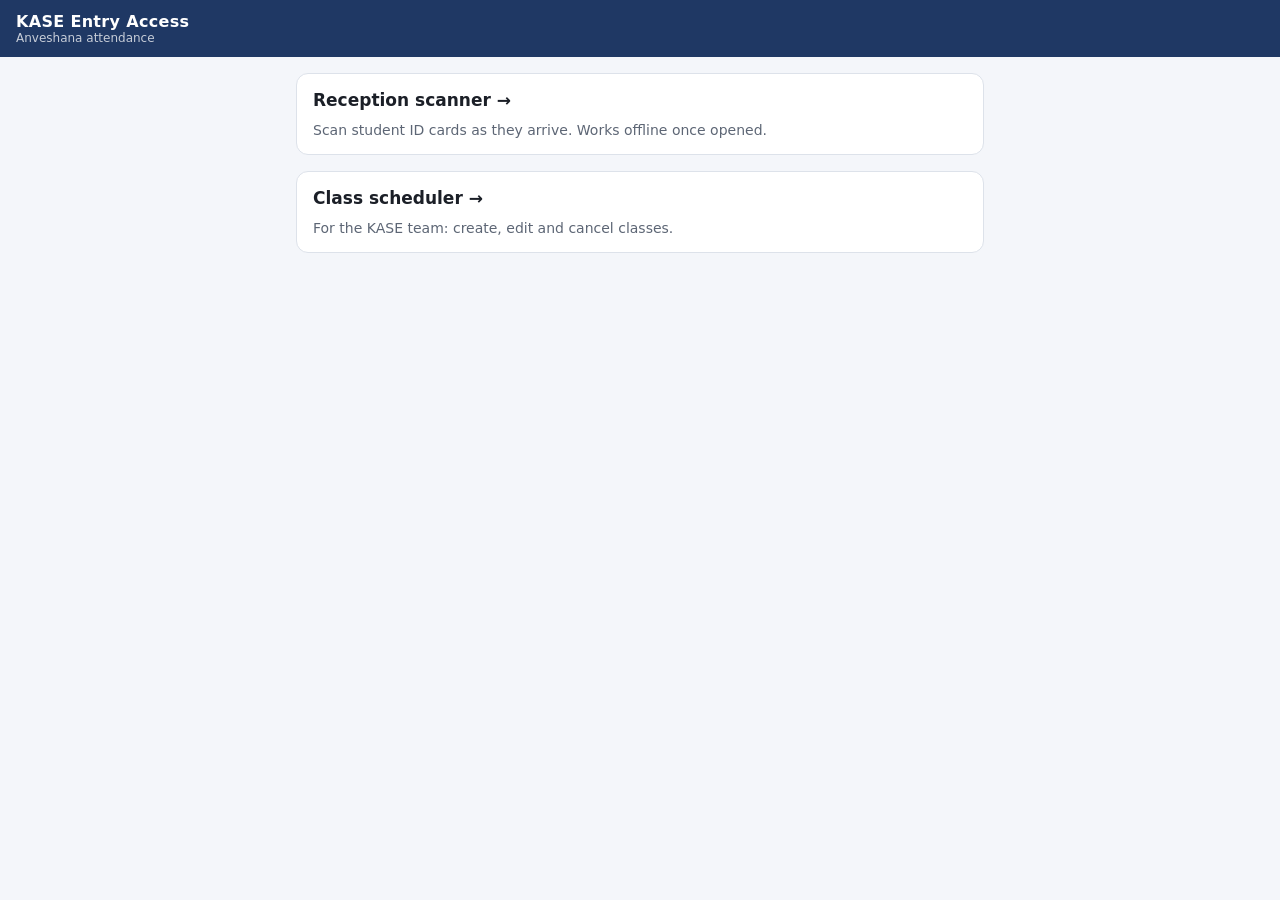
<file: index.html>
<!doctype html>
<html lang="en">
<head>
<meta charset="utf-8">
<meta http-equiv="Content-Security-Policy" content="default-src 'self'; script-src 'self' https://cdn.jsdelivr.net; connect-src 'self' https://script.google.com https://script.googleusercontent.com https://cdn.jsdelivr.net; img-src 'self' data: blob:; media-src 'self' blob:; style-src 'self' 'unsafe-inline'; worker-src 'self'; manifest-src 'self'; object-src 'none'; base-uri 'none'; form-action 'none'">
<meta name="referrer" content="no-referrer">
<meta name="viewport" content="width=device-width, initial-scale=1">
<meta name="theme-color" content="#1f3864">
<title>KASE Entry Access</title>
<link rel="icon" href="icon.svg" type="image/svg+xml">
<link rel="stylesheet" href="style.css">
</head>
<body>
<header class="topbar"><div class="brand">KASE Entry Access<small>Anveshana attendance</small></div></header>
<main class="wrap">
  <a class="card" href="scan.html" style="display:block;text-decoration:none;color:inherit">
    <h2>Reception scanner →</h2>
    <p class="muted" style="margin:0">Scan student ID cards as they arrive. Works offline once opened.</p>
  </a>
  <a class="card" href="admin.html" style="display:block;text-decoration:none;color:inherit">
    <h2>Class scheduler →</h2>
    <p class="muted" style="margin:0">For the KASE team: create, edit and cancel classes.</p>
  </a>
</main>
</body>
</html>
</file>
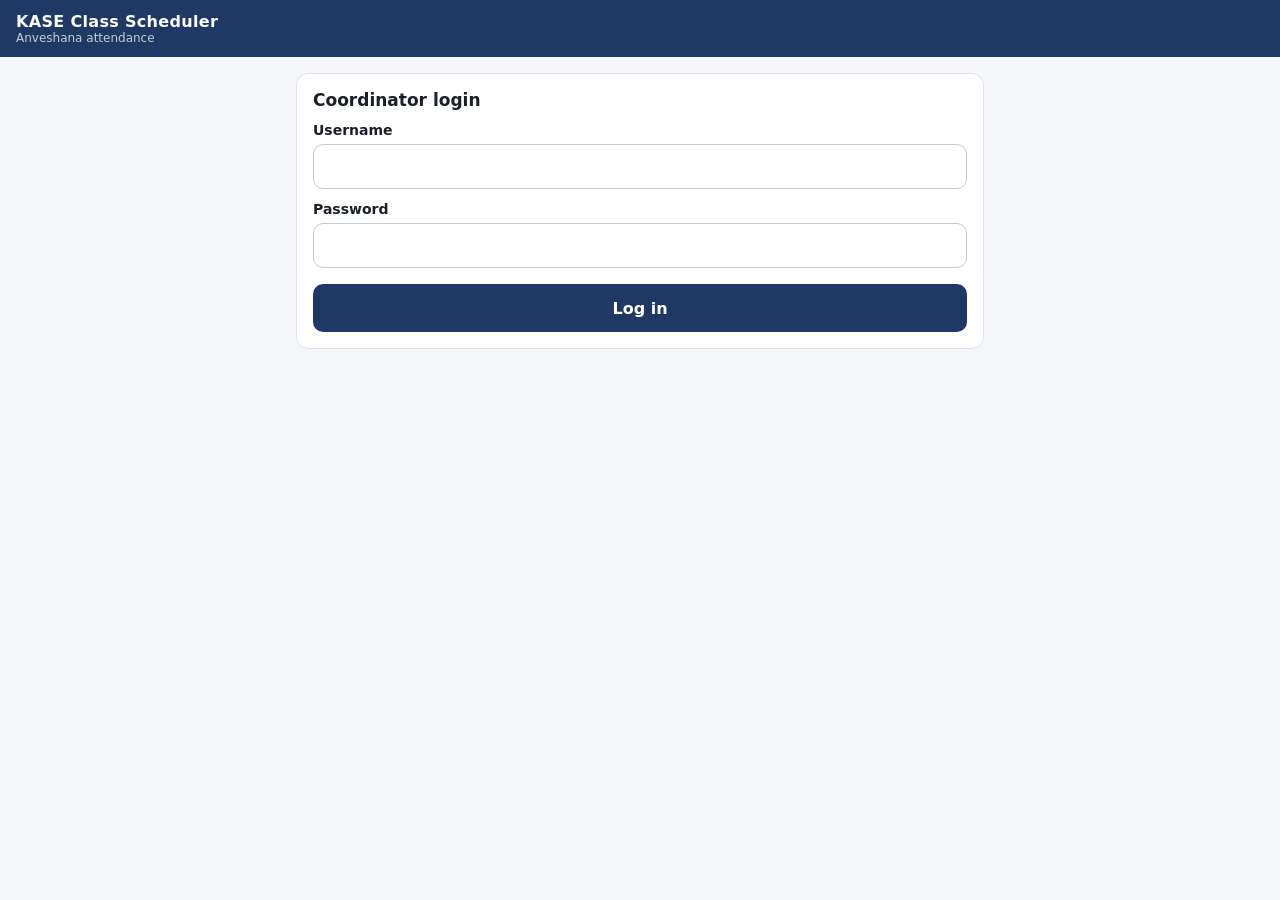
<file: admin.html>
<!doctype html>
<html lang="en">
<head>
<meta charset="utf-8">
<meta http-equiv="Content-Security-Policy" content="default-src 'self'; script-src 'self' https://cdn.jsdelivr.net; connect-src 'self' https://script.google.com https://script.googleusercontent.com https://cdn.jsdelivr.net; img-src 'self' data: blob:; media-src 'self' blob:; style-src 'self' 'unsafe-inline'; worker-src 'self'; manifest-src 'self'; object-src 'none'; base-uri 'none'; form-action 'none'">
<meta name="referrer" content="no-referrer">
<meta name="viewport" content="width=device-width, initial-scale=1">
<meta name="theme-color" content="#1f3864">
<title>KASE Class Scheduler</title>
<link rel="icon" href="icon.svg" type="image/svg+xml">
<link rel="stylesheet" href="style.css">
<style>
  .grid2 { display: grid; grid-template-columns: 1fr 1fr; gap: 12px; }
  @media (max-width: 480px) { .grid2 { grid-template-columns: 1fr; } }
  .hint { font-size: 13px; color: var(--muted); margin-top: 8px; line-height: 1.45; }
  .actions { display: flex; gap: 8px; margin-top: 16px; flex-wrap: wrap; }
  .editing-banner { background: var(--warn-bg); color: var(--warn); border-radius: 10px; padding: 8px 12px; font-size: 14px; margin-bottom: 4px; }

  .filters { display: flex; gap: 8px; flex-wrap: wrap; align-items: center; margin-bottom: 8px; }
  .chip { border: 1px solid #b9c3d3; background: #fff; color: var(--navy); border-radius: 999px; padding: 6px 12px; font-size: 14px; font-weight: 600; cursor: pointer; }
  .chip[aria-pressed=true] { background: var(--navy); color: #fff; border-color: var(--navy); }
  .check { display: inline-flex; align-items: center; gap: 6px; font-size: 14px; color: var(--muted); margin-left: auto; font-weight: 400; margin-top: 0; }

  .group-title { font-size: 13px; text-transform: uppercase; letter-spacing: .06em; color: var(--muted); margin: 16px 0 4px; }
  .cls { display: flex; align-items: center; gap: 12px; padding: 12px 0; border-top: 1px solid var(--line); }
  .cls:first-of-type { border-top: 0; }
  .cls .when { flex: 1; min-width: 0; }
  .cls .when b { display: block; }
  .cls .when span { font-size: 14px; color: var(--muted); }
  .badge { font-size: 12px; font-weight: 700; border-radius: 6px; padding: 3px 8px; white-space: nowrap; }
  .b-Gamma { background: #e6eefc; color: #1d4ea6; }
  .b-Delta { background: #e8f6ef; color: #18794e; }
  .b-Epsilon { background: #fbefe2; color: #9a4b0c; }
  .b-cancel { background: #eceef2; color: #6b7280; text-decoration: line-through; }
  .cls.cancelled .when b { color: var(--muted); text-decoration: line-through; }
  .confirm { background: var(--bad-bg); border-radius: 10px; padding: 10px 12px; margin: 4px 0 8px; font-size: 14px; color: var(--bad); }
  .confirm .actions { margin-top: 8px; }
</style>
</head>
<body>
<header class="topbar">
  <div class="brand">KASE Class Scheduler<small>Anveshana attendance</small></div>
  <div class="spacer"></div>
  <button class="link-btn" id="logoutBtn" hidden>Log out</button>
</header>

<main class="wrap">
  <section class="card" id="loginCard" hidden>
    <h2>Coordinator login</h2>
    <form id="loginForm">
      <label for="user">Username</label>
      <input type="text" id="user" autocomplete="username" autocapitalize="none" required>
      <label for="pass">Password</label>
      <input type="password" id="pass" autocomplete="current-password" required>
      <div class="msg" id="loginMsg" hidden></div>
      <div class="actions"><button class="btn block" id="loginBtn" type="submit">Log in</button></div>
    </form>
  </section>

  <div id="app" hidden>
    <section class="card" id="formCard">
      <div class="editing-banner" id="editBanner" hidden></div>
      <h2 id="formTitle">Schedule a class</h2>
      <form id="clsForm">
        <label>Batch</label>
        <div class="seg" id="batchSeg">
          <button type="button" data-v="Gamma">Gamma</button>
          <button type="button" data-v="Delta">Delta</button>
          <button type="button" data-v="Epsilon">Epsilon</button>
        </div>
        <label>Type</label>
        <div class="seg" id="typeSeg">
          <button type="button" data-v="Class">Class (2 hours)</button>
          <button type="button" data-v="Field">Field day</button>
        </div>
        <div class="grid2">
          <div><label for="date">Date</label><input type="date" id="date" required></div>
          <div id="startWrap"><label for="start">Start time</label><input type="time" id="start"></div>
        </div>
        <div class="grid2">
          <div><label for="close" id="closeLabel">Scans close at</label><input type="time" id="close"></div>
          <div id="closeAnWrap" hidden><label for="closeAn">AN scans close at</label><input type="time" id="closeAn"></div>
        </div>
        <p class="hint" id="typeHint"></p>
        <div class="msg" id="formMsg" hidden></div>
        <div class="actions">
          <button class="btn" type="submit" id="saveBtn">Create class</button>
          <button class="btn secondary" type="button" id="stopEdit" hidden>Stop editing</button>
        </div>
      </form>
    </section>

    <section class="card">
      <h2>Classes</h2>
      <p class="muted" style="margin:-4px 0 12px">Each class appears in the attendance sheet on its day, as the first column after the student details.</p>
      <div class="filters" id="filters">
        <button class="chip" data-f="All" aria-pressed="true">All</button>
        <button class="chip" data-f="Gamma">Gamma</button>
        <button class="chip" data-f="Delta">Delta</button>
        <button class="chip" data-f="Epsilon">Epsilon</button>
        <label class="check"><input type="checkbox" id="showPast"> Past and cancelled</label>
      </div>
      <div id="list"><p class="muted">Loading…</p></div>
    </section>
  </div>
</main>
<div class="toast" id="toast" hidden></div>

<script src="config.js"></script>
<script src="common.js"></script>
<script src="admin.js"></script>
</body>
</html>
</file>
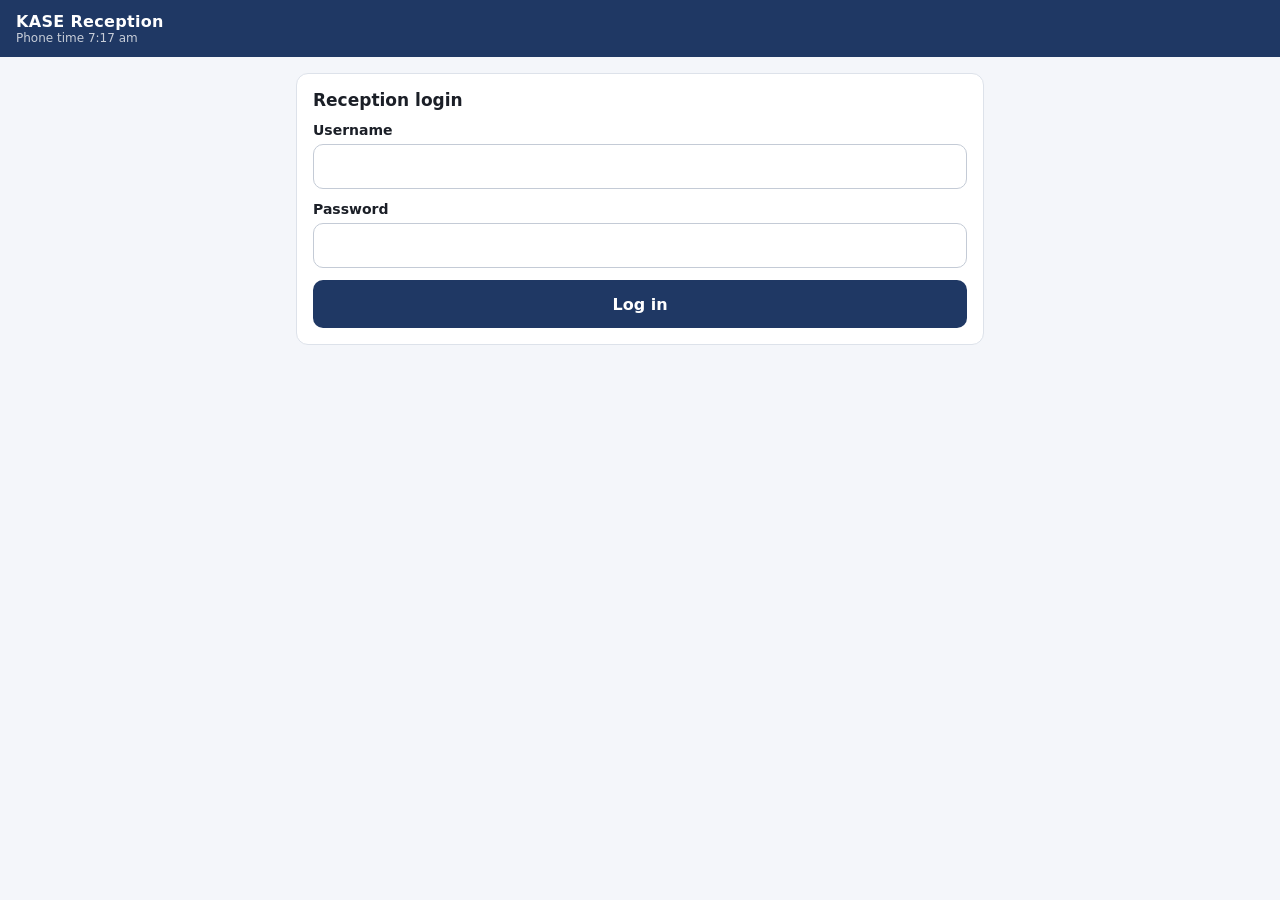
<file: scan.html>
<!doctype html>
<html lang="en">
<head>
<meta charset="utf-8">
<meta http-equiv="Content-Security-Policy" content="default-src 'self'; script-src 'self' https://cdn.jsdelivr.net; connect-src 'self' https://script.google.com https://script.googleusercontent.com https://cdn.jsdelivr.net; img-src 'self' data: blob:; media-src 'self' blob:; style-src 'self' 'unsafe-inline'; worker-src 'self'; manifest-src 'self'; object-src 'none'; base-uri 'none'; form-action 'none'">
<meta name="referrer" content="no-referrer">
<meta name="viewport" content="width=device-width, initial-scale=1, viewport-fit=cover">
<meta name="theme-color" content="#1f3864">
<title>KASE Reception Scanner</title>
<link rel="manifest" href="manifest.webmanifest">
<link rel="icon" href="icon.svg" type="image/svg+xml">
<link rel="apple-touch-icon" href="icon-192.png">
<link rel="stylesheet" href="style.css">
<style>
  .status { display: flex; align-items: center; gap: 8px; font-size: 13px; }
  .dot { width: 9px; height: 9px; border-radius: 50%; background: #7bd88f; flex: none; }
  .dot.off { background: #f2b84b; }
  .pill { background: rgba(255,255,255,.14); border-radius: 999px; padding: 4px 10px; white-space: nowrap; }

  .scanner { position: relative; background: #000; border-radius: var(--radius); overflow: hidden; aspect-ratio: 4 / 3; }
  .scanner video { width: 100%; height: 100%; object-fit: cover; display: block; }
  .guide { position: absolute; left: 8%; right: 8%; top: 30%; bottom: 30%; border: 3px solid rgba(255,255,255,.85); border-radius: 10px; box-shadow: 0 0 0 999px rgba(0,0,0,.28); pointer-events: none; }
  .guide-text { position: absolute; left: 0; right: 0; bottom: 10px; text-align: center; color: #fff; font-size: 14px; text-shadow: 0 1px 3px #000; pointer-events: none; }
  .start { position: absolute; inset: 0; display: flex; flex-direction: column; align-items: center; justify-content: center; gap: 12px; color: #fff; text-align: center; padding: 16px; }

  .camctl { display: flex; align-items: center; gap: 12px; margin-top: 10px; }
  .camctl .zoom { flex: 1; display: flex; align-items: center; gap: 10px; margin: 0; font-weight: 600; }
  .camctl .zoom input { flex: 1; accent-color: var(--navy); }
  #torchBtn[aria-pressed=true] { background: #ffd54a; border-color: #e0b400; color: #3a2a00; }
  .tip { font-size: 13px; color: var(--muted); margin: 8px 2px 0; line-height: 1.4; }
  .result { margin-top: 12px; border-radius: var(--radius); padding: 18px 16px; text-align: center; font-weight: 700; font-size: 22px; min-height: 84px; display: flex; flex-direction: column; justify-content: center; border: 2px solid var(--line); background: var(--card); color: var(--muted); }
  .result small { display: block; font-size: 15px; font-weight: 500; margin-top: 4px; }
  .result.ok { background: var(--ok-bg); border-color: var(--ok); color: var(--ok); }
  .result.bad { background: var(--bad-bg); border-color: var(--bad); color: var(--bad); }
  .row { display: flex; gap: 8px; margin-top: 12px; }
  .row .btn { flex: 1; }

  .recent { list-style: none; margin: 0; padding: 0; }
  .recent li { display: flex; justify-content: space-between; gap: 12px; padding: 10px 0; border-top: 1px solid var(--line); font-size: 15px; }
  .recent li:first-child { border-top: 0; }
  .recent .roll { font-family: ui-monospace, SFMono-Regular, Menlo, monospace; font-weight: 600; }
  .recent .st { color: var(--muted); font-size: 13px; white-space: nowrap; }
  .recent .st.synced { color: var(--ok); }
</style>
</head>
<body>
<header class="topbar">
  <div class="brand">KASE Reception<small id="clock"></small></div>
  <div class="spacer"></div>
  <div class="status" id="status" hidden>
    <span class="dot" id="netDot"></span>
    <span class="pill" id="pending">All synced</span>
  </div>
  <button class="link-btn" id="logoutBtn" hidden>Log out</button>
</header>

<main class="wrap">
  <!-- Login -->
  <section class="card" id="loginCard" hidden>
    <h2>Reception login</h2>
    <form id="loginForm" autocomplete="on">
      <label for="user">Username</label>
      <input type="text" id="user" autocomplete="username" autocapitalize="none" required>
      <label for="pass">Password</label>
      <input type="password" id="pass" autocomplete="current-password" required>
      <div class="msg" id="loginMsg" hidden></div>
      <div class="row"><button class="btn block" id="loginBtn" type="submit">Log in</button></div>
    </form>
  </section>

  <!-- Scanner -->
  <section id="scanCard" hidden>
    <div class="scanner">
      <video id="video" playsinline muted></video>
      <div class="guide" id="guide" hidden></div>
      <div class="guide-text" id="guideText" hidden>Hold the barcode inside the box. Tilt the card to avoid glare.</div>
      <div class="start" id="startPane">
        <button class="btn" id="startBtn">Start scanning</button>
        <div id="camMsg" style="font-size:14px;max-width:320px"></div>
      </div>
    </div>

    <div class="camctl" id="camCtl" hidden>
      <button class="btn secondary small" id="torchBtn" type="button" aria-pressed="false" hidden>Torch off</button>
      <label class="zoom" id="zoomWrap" hidden>Zoom <input type="range" id="zoom"></label>
    </div>

    <div class="result" id="result" role="status" aria-live="assertive">Ready to scan</div>

    <p class="tip">Scratched cover? Turn on the torch, zoom in and hold the card a little further away, or slide the card out of the cover.</p>

    <div class="row">
      <button class="btn secondary" id="manualBtn">Type roll number</button>
      <button class="btn secondary" id="syncBtn">Sync now</button>
    </div>

    <form class="card" id="manualForm" style="margin-top:12px" hidden>
      <label for="manualRoll">Roll number (if the barcode will not scan)</label>
      <input type="text" id="manualRoll" autocapitalize="characters" autocomplete="off" placeholder="e.g. 25QM1A0000">
      <div class="row">
        <button class="btn" type="submit">Save</button>
        <button class="btn secondary" type="button" id="manualCancel">Close</button>
      </div>
    </form>

    <div class="card" style="margin-top:16px">
      <h2>Recent scans</h2>
      <ul class="recent" id="recent"></ul>
      <p class="muted" id="recentEmpty">No scans yet.</p>
      <p class="muted" id="syncInfo"></p>
    </div>
  </section>
</main>

<script src="config.js"></script>
<script src="common.js"></script>
<script src="scan.js"></script>
</body>
</html>
</file>
<file: style.css>
:root {
  --navy: #1f3864;
  --navy-2: #2b4a80;
  --ink: #1b1f27;
  --muted: #5d6675;
  --line: #dde2ea;
  --bg: #f4f6fa;
  --card: #ffffff;
  --ok: #1a7f45;
  --ok-bg: #e5f5ec;
  --bad: #b3261e;
  --bad-bg: #fdeceb;
  --warn: #8a5a00;
  --warn-bg: #fff4d6;
  --radius: 12px;
  font-family: system-ui, -apple-system, "Segoe UI", Roboto, "Noto Sans", sans-serif;
  color: var(--ink);
  background: var(--bg);
}
* { box-sizing: border-box; }
html, body { margin: 0; min-height: 100%; background: var(--bg); }
body { -webkit-tap-highlight-color: transparent; }
button, input, select { font: inherit; }
[hidden] { display: none !important; }

.topbar {
  position: sticky; top: 0; z-index: 10;
  display: flex; align-items: center; gap: 12px;
  padding: 12px 16px; background: var(--navy); color: #fff;
}
@media (max-width: 420px) { .topbar { gap: 8px; padding: 10px 12px; } .topbar .pill { font-size: 12px; padding: 4px 8px; } }
.brand { font-weight: 700; letter-spacing: .02em; white-space: nowrap; }
.brand small { display: block; font-weight: 400; opacity: .75; font-size: 12px; letter-spacing: 0; }
.topbar .spacer { flex: 1; }
.link-btn { white-space: nowrap; background: none; border: 0; color: inherit; opacity: .85; padding: 6px 4px; cursor: pointer; font-size: 14px; }
.link-btn:hover { opacity: 1; text-decoration: underline; }

.wrap { max-width: 720px; margin: 0 auto; padding: 16px; }
.card { background: var(--card); border: 1px solid var(--line); border-radius: var(--radius); padding: 16px; margin-bottom: 16px; }
.card h2 { margin: 0 0 12px; font-size: 17px; }
.muted { color: var(--muted); font-size: 14px; }

label { display: block; font-size: 14px; font-weight: 600; margin: 12px 0 6px; }
input[type=text], input[type=password], input[type=date], input[type=time] {
  width: 100%; padding: 12px; border: 1px solid #c4cbd6; border-radius: 10px; background: #fff; color: var(--ink);
  font-size: 16px;
}
input:focus-visible, button:focus-visible { outline: 3px solid #9db7e6; outline-offset: 1px; }

.btn {
  display: inline-flex; align-items: center; justify-content: center; gap: 8px;
  min-height: 48px; padding: 0 18px; border-radius: 10px; border: 1px solid transparent;
  background: var(--navy); color: #fff; font-weight: 600; cursor: pointer; font-size: 16px;
}
.btn:hover { background: var(--navy-2); }
.btn:disabled { opacity: .55; cursor: default; }
.btn.secondary { background: #fff; color: var(--navy); border-color: #b9c3d3; }
.btn.secondary:hover { background: #eef2f8; }
.btn.danger { background: var(--bad); }
.btn.small { min-height: 36px; padding: 0 12px; font-size: 14px; }
.btn.block { width: 100%; }

.seg { display: flex; border: 1px solid #b9c3d3; border-radius: 10px; overflow: hidden; }
.seg button { flex: 1; min-height: 44px; border: 0; background: #fff; color: var(--navy); font-weight: 600; cursor: pointer; border-left: 1px solid #b9c3d3; }
.seg button:first-child { border-left: 0; }
.seg button[aria-pressed=true] { background: var(--navy); color: #fff; }

.msg { border-radius: 10px; padding: 10px 12px; font-size: 14px; margin-top: 12px; }
.msg.bad { background: var(--bad-bg); color: var(--bad); }
.msg.ok { background: var(--ok-bg); color: var(--ok); }
.msg.warn { background: var(--warn-bg); color: var(--warn); }

.toast {
  position: fixed; left: 50%; bottom: 20px; transform: translateX(-50%);
  background: var(--ink); color: #fff; padding: 12px 16px; border-radius: 10px; font-size: 15px;
  max-width: calc(100% - 32px); box-shadow: 0 6px 24px rgba(0,0,0,.2); z-index: 50;
}
</file>
